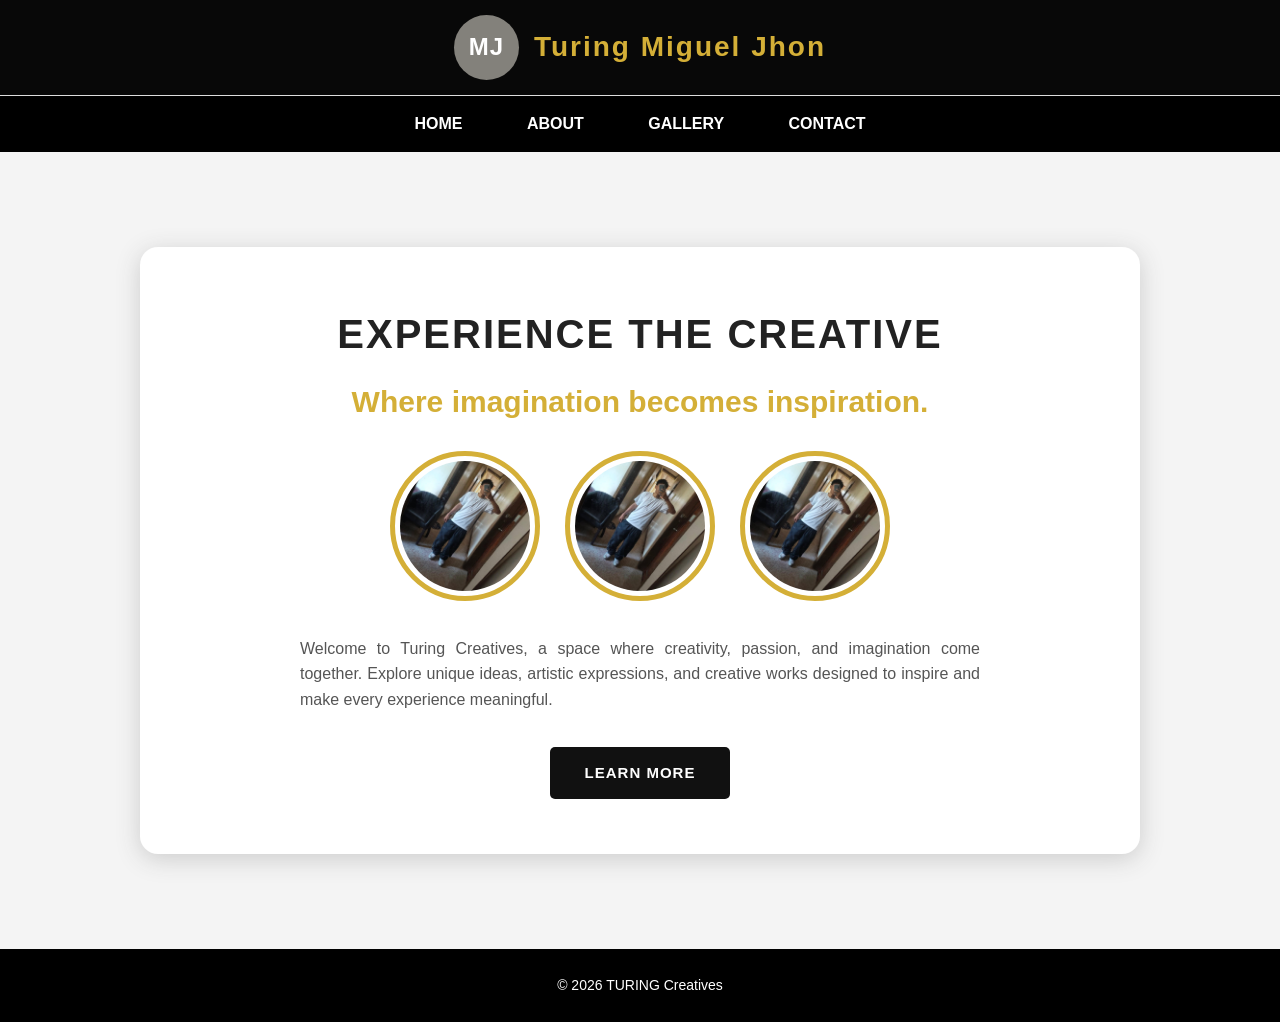
<file: index.html>
<!DOCTYPE html>
<html lang="en">

<head>
    <meta charset="UTF-8">
    <meta name="viewport" content="width=device-width, initial-scale=1.0">
    <title>Turing Creatives</title>
    <link rel="stylesheet" href="style.css">
</head>

<body>

    <header>

        <div class="header-content">

            <div class="logo">
                MJ
            </div>

            <h1>
                Turing Miguel Jhon
            </h1>

        </div>

    </header>


    <!-- =====================================
         NAVIGATION BAR
    ====================================== -->

    <nav>

        <a href="index.html">HOME</a>
        <a href="about.html">ABOUT</a>
        <a href="gallery.html">GALLERY</a>
        <a href="contact.html">CONTACT</a>

    </nav>

    <!-- =====================================
         MAIN CONTENT
    ====================================== -->

    <main id="home">

        <div class="card">

            <h2>
                EXPERIENCE THE CREATIVE
            </h2>

            <p class="tagline">
                Where imagination becomes inspiration.
            </p>

            <div class="images" id="gallery">

                <img
                    src="m1.jpg"
                    alt="Creator Image"
                >

                <img
                    src="m1.jpg"
                    alt="Creator Image"
                >

                <img
                    src="m1.jpg"
                    alt="Creator Image"
                >

            </div>

            <p class="description">
                Welcome to Turing Creatives, a space where
                creativity, passion, and imagination come together.
                Explore unique ideas, artistic expressions, and
                creative works designed to inspire and make every
                experience meaningful.
            </p>

            <a href="about.html" target="_blank" class="learn-more">
                LEARN MORE
            </a>

        </div>

    </main>

    <section id="about" style="display: none;">
        About section
    </section>

    <footer id="contact">

        &copy; 2026 TURING Creatives

    </footer>

</body>

</html>
</file>
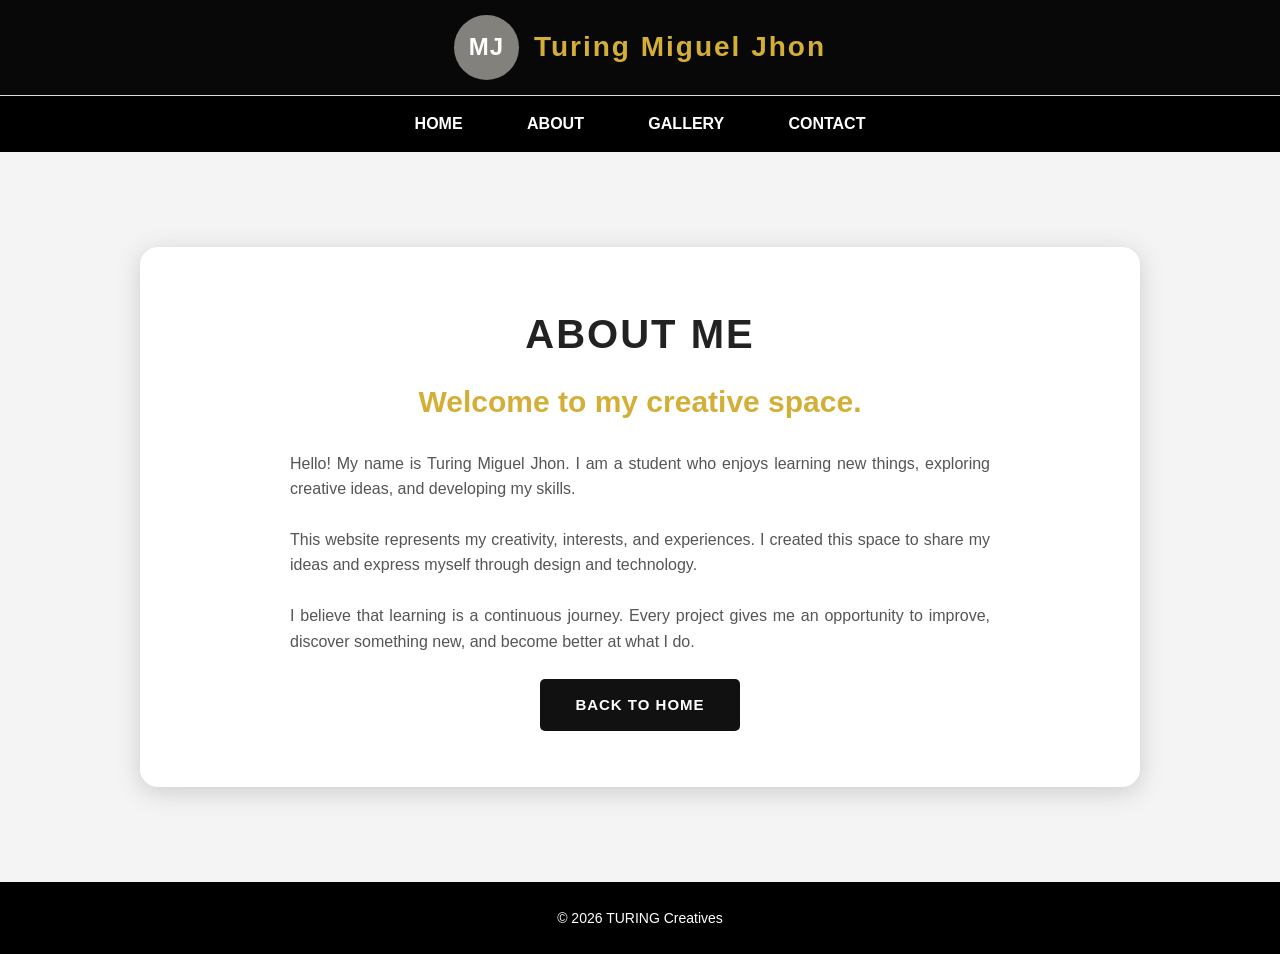
<file: about.html>
<!DOCTYPE html>
<html lang="en">

<head>

    <meta charset="UTF-8">
    <meta name="viewport" content="width=device-width, initial-scale=1.0">

    <title>About Me - TURING MIGUEL JHON</title>

    <link rel="stylesheet" href="style.css">

</head>

<body>

    <header>

        <div class="header-content">

            <div class="logo">
                MJ
            </div>

            <h1>
                Turing Miguel Jhon
            </h1>

        </div>

    </header>
    <nav>

        <a href="index.html">
            HOME
        </a>

        <a href="about.html">
            ABOUT
        </a>

        <a href="gallery.html">
            GALLERY
        </a>

        <a href="contact.html">
            CONTACT
        </a>

    </nav>

    <main>

        <div class="card">

            <h2>
                ABOUT ME
            </h2>

            <p class="tagline">
                Welcome to my creative space.
            </p>

            <p class="about-text">
                Hello! My name is Turing Miguel Jhon.
                I am a student who enjoys learning new things,
                exploring creative ideas, and developing my skills.
            </p>

            <p class="about-info">
                This website represents my creativity, interests,
                and experiences. I created this space to share
                my ideas and express myself through design and
                technology.
            </p>

            <p class="about-info">
                I believe that learning is a continuous journey.
                Every project gives me an opportunity to improve,
                discover something new, and become better at what
                I do.
            </p>

            <a href="index.html" target="_blank" class="learn-more">
                BACK TO HOME
            </a>

        </div>

    </main>

   <footer id="contact">

        &copy; 2026 TURING Creatives

    </footer>
</body>

</html>
</file>
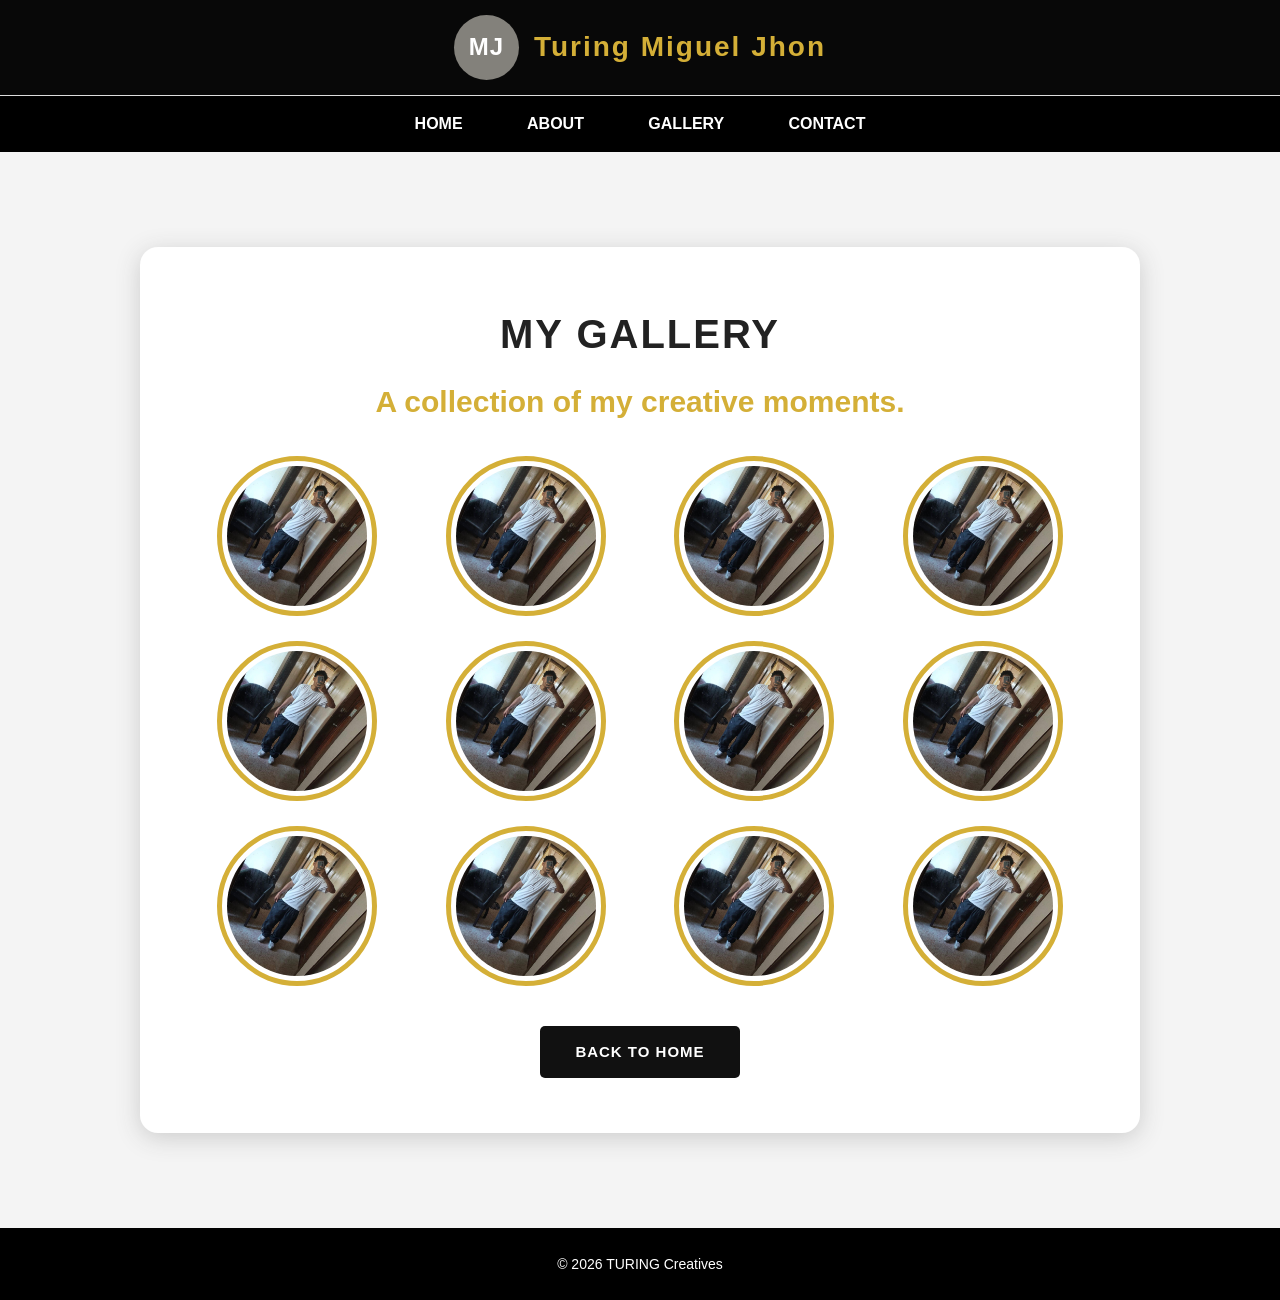
<file: gallery.html>
<!DOCTYPE html>
<html lang="en">

<head>

    <meta charset="UTF-8">
    <meta name="viewport" content="width=device-width, initial-scale=1.0">

    <title>Gallery - TURING MIGUEL JHON</title>

    <link rel="stylesheet" href="style.css">

</head>

<body>

     <header>

        <div class="header-content">

            <div class="logo">
                MJ
            </div>

            <h1>
                Turing Miguel Jhon
            </h1>

        </div>

    </header>
    <nav>

        <a href="index.html">
            HOME
        </a>

        <a href="about.html">
            ABOUT
        </a>

        <a href="gallery.html">
            GALLERY
        </a>

        <a href="contact.html">
            CONTACT
        </a>

    </nav>

    <main>

        <div class="card">

            <h2>
                MY GALLERY
            </h2>

            <p class="tagline">
                A collection of my creative moments.
            </p>

            <div class="gallery-grid">

                <div class="gallery-item">
                    <img src="m1.jpg" alt="Gallery Image 1">
                </div>

                <div class="gallery-item">
                    <img src="m1.jpg" alt="Gallery Image 2">
                </div>

                <div class="gallery-item">
                    <img src="m1.jpg" alt="Gallery Image 3">
                </div>

                <div class="gallery-item">
                    <img src="m1.jpg" alt="Gallery Image 4">
                </div>

                <div class="gallery-item">
                    <img src="m1.jpg" alt="Gallery Image 5">
                </div>

                <div class="gallery-item">
                    <img src="m1.jpg" alt="Gallery Image 6">
                </div>

                <div class="gallery-item">
                    <img src="m1.jpg" alt="Gallery Image 7">
                </div>

                <div class="gallery-item">
                    <img src="m1.jpg" alt="Gallery Image 8">
                </div>

                <div class="gallery-item">
                    <img src="m1.jpg" alt="Gallery Image 9">
                </div>

                <div class="gallery-item">
                    <img src="m1.jpg" alt="Gallery Image 10">
                </div>

                <div class="gallery-item">
                    <img src="m1.jpg" alt="Gallery Image 11">
                </div>

                <div class="gallery-item">
                    <img src="m1.jpg" alt="Gallery Image 12">
                </div>

            </div>

            <a href="index.html" class="learn-more">
                BACK TO HOME
            </a>

        </div>

    </main>

     <footer id="contact">

        &copy; 2026 TURING Creatives

    </footer>
</body>

</html>
</file>
<file: style.css>
/* =====================================
   GENERAL
===================================== */

* {
    margin: 0;
    padding: 0;
    box-sizing: border-box;
}

html {
    scroll-behavior: smooth;
}

body {
    font-family: Arial, Helvetica, sans-serif;
    background-color: #f4f4f4;
    color: #555;
    line-height: 1.6;
}


/* =====================================
   HEADER
===================================== */

header {
    background-color: #080808;
    text-align: center;
    padding: 15px 10px;
    border-bottom: 1px solid #ddd;
}

.logo {
    width: 65px;
    height: 65px;
    margin: 0 auto 12px;

    display: flex;
    justify-content: center;
    align-items: center;

    background-color: #83817b;
    color: #ffffff;

    border-radius: 50%;

    font-size: 24px;
    font-weight: bold;
    letter-spacing: 1px;
}

header h1 {
    font-size: 28px;
    font-weight: bold;
    letter-spacing: 2px;
    color: #d4af37;
}


/* =====================================
   NAVIGATION BAR
===================================== */

nav {
    background-color: #000000;
    text-align: center;
    padding: 15px;
}

nav a {
    color: white;
    text-decoration: none;
    margin: 0 30px;
    font-size: 16px;
    font-weight: bold;
}

nav a:hover {
    color: #d4af37;
}

nav a.active {
    color: #d4af37;
    border-bottom: 3px solid #d4af37;
}


/* =====================================
   MAIN SECTION
===================================== */

main {
    min-height: 650px;

    display: flex;
    justify-content: center;
    align-items: center;

    padding: 50px 10px;
}


/* =====================================
   CENTRAL CARD
===================================== */

.card {
    width: 1000px;
    min-height: 540px;

    margin: 45px auto;
    padding: 55px;

    background-color: white;

    border-radius: 18px;

    box-shadow: 0 5px 25px #ccc;

    text-align: center;
}


/* =====================================
   CARD HEADING
===================================== */

.card h2 {
    font-size: 40px;
    color: #222222;

    letter-spacing: 2px;

    margin-bottom: 12px;
}


/* =====================================
   TAGLINE
===================================== */

.tagline {
    color: #d4af37;

    font-size: 30px;

    font-weight: bold;

    margin-bottom: 25px;
}


/* =====================================
   HOME PAGE IMAGES
===================================== */

.images {
    display: flex;

    justify-content: center;
    align-items: center;

    gap: 25px;

    margin-bottom: 35px;
}

.images img {
    width: 150px;
    height: 150px;

    object-fit: cover;

    border-radius: 50%;

    border: 5px solid #d4af37;

    padding: 5px;

    background-color: #ffffff;
}


/* =====================================
   IMAGE SLIDER
===================================== */

.slider {
    width: 100%;
    max-width: 800px;
    height: 350px;

    margin: 25px auto;

    overflow: hidden;

    border-radius: 15px;
}

.slides {
    display: flex;

    width: 300%;
    height: 100%;

    animation: slide 9s infinite;
}

.slides img {
    width: 33.3333%;
    height: 100%;

    object-fit: cover;

    flex-shrink: 0;
}

@keyframes slide {

    0% {
        transform: translateX(0);
    }

    30% {
        transform: translateX(0);
    }

    33.33% {
        transform: translateX(-33.3333%);
    }

    63.33% {
        transform: translateX(-33.3333%);
    }

    66.66% {
        transform: translateX(-66.6666%);
    }

    96.66% {
        transform: translateX(-66.6666%);
    }

    100% {
        transform: translateX(0);
    }
}


/* =====================================
   GALLERY
===================================== */

.gallery-grid {
    display: grid;

    grid-template-columns: repeat(4, 1fr);

    gap: 25px;

    margin: 30px 0 40px;
}

.gallery-item {
    display: flex;

    justify-content: center;
    align-items: center;
}

.gallery-item img {
    width: 160px;
    height: 160px;

    object-fit: cover;

    border-radius: 50%;

    border: 5px solid #d4af37;

    padding: 5px;

    background-color: white;

    transition: 0.3s ease;
}

.gallery-item img:hover {
    transform: scale(1.08);
}


/* =====================================
   DESCRIPTION
===================================== */

.description {
    max-width: 680px;

    margin: 0 auto 35px;

    color: #555555;

    font-size: 16px;

    text-align: justify;
}


/* =====================================
   ABOUT TEXT
===================================== */

.about-text,
.about-info {
    max-width: 700px;

    margin: 0 auto 25px;

    color: #555555;

    font-size: 16px;

    text-align: justify;
}


/* =====================================
   LEARN MORE / BACK BUTTON
===================================== */

.learn-more {
    display: inline-block;

    background-color: #111111;

    color: #ffffff;

    text-decoration: none;

    padding: 14px 35px;

    border-radius: 5px;

    font-size: 15px;

    font-weight: bold;

    letter-spacing: 1px;

    transition: 0.3s ease;
}

.learn-more:hover {
    background-color: #d4af37;

    color: #111111;
}


/* =====================================
   FOOTER
===================================== */



footer {
    width: 100%;
    background-color: #000000;
    color: #ffffff;
    text-align: center;
    padding: 25px 20px;
    font-size: 14px;
    margin-top: 0;
}




/* =====================================
   PROFILE PHOTO
===================================== */

.profile {
    width: 70px;
    height: 70px;

    border-radius: 50%;

    overflow: hidden;

    margin: 0 auto 15px;
}

.profile img {
    width: 100%;
    height: 100%;

    object-fit: cover;

    border-radius: 50%;
}


/* =====================================
   RESPONSIVE DESIGN
===================================== */

@media screen and (max-width: 700px) {

    header h1 {
        font-size: 21px;
    }

    nav {
        padding: 12px 5px;
    }

    nav a {
        margin: 0 8px;
        font-size: 13px;
    }

    main {
        padding: 30px 15px;
    }

    .card {
        width: 95%;

        padding: 40px 20px;
    }

    .card h2 {
        font-size: 28px;
    }

    .tagline {
        font-size: 18px;
    }

    .description,
    .about-text,
    .about-info {
        font-size: 15px;
    }

    /* Home images */

    .images {
        gap: 10px;
    }

    .images img {
        width: 100px;
        height: 100px;
    }

    /* Gallery */

    .gallery-grid {
        grid-template-columns: repeat(2, 1fr);

        gap: 15px;
    }

    .gallery-item img {
        width: 120px;
        height: 120px;
    }

    /* Slider */

    .slider {
        height: 250px;
    }
}


/* =====================================
   SMALL PHONE
===================================== */

@media screen and (max-width: 400px) {

    nav a {
        margin: 0 5px;
        font-size: 11px;
    }

    .card {
        padding: 30px 15px;
    }

    .card h2 {
        font-size: 24px;
    }

    .tagline {
        font-size: 16px;
    }

    /* Home images */

    .images {
        gap: 6px;
    }

    .images img {
        width: 85px;
        height: 85px;
    }

    /* Gallery */

    .gallery-grid {
        grid-template-columns: repeat(2, 1fr);

        gap: 10px;
    }

    .gallery-item img {
        width: 90px;
        height: 90px;
    }

    /* Slider */

    .slider {
        height: 200px;
    }
}
.header-content {
    display: flex;
    align-items: center;
    justify-content: center;
    gap: 15px;
}

.logo {
    width: 65px;
    height: 65px;
    margin: 0;

    display: flex;
    justify-content: center;
    align-items: center;

    background-color: #83817b;
    color: white;

    border-radius: 50%;

    font-size: 24px;
    font-weight: bold;
}

.header-content h1 {
    color: #d4af37;
    font-size: 28px;
    letter-spacing: 2px;
}
</file>
